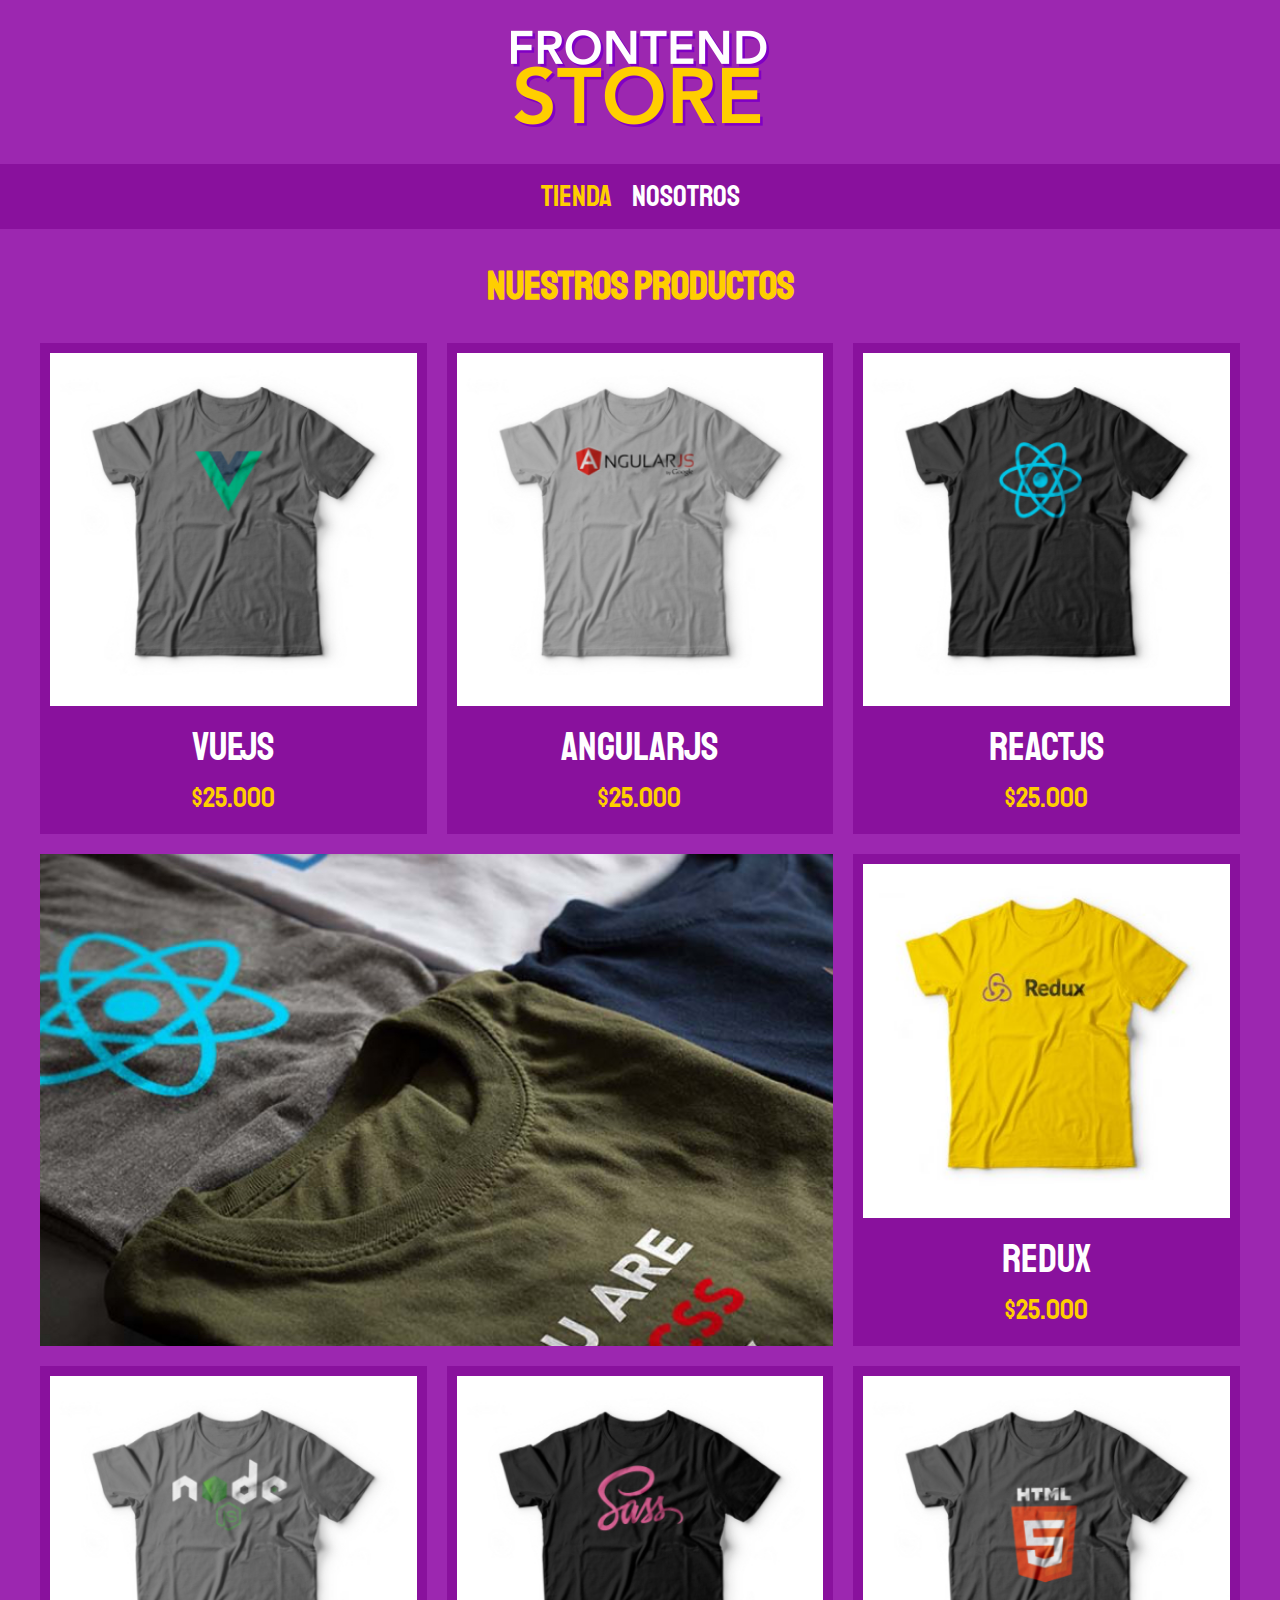
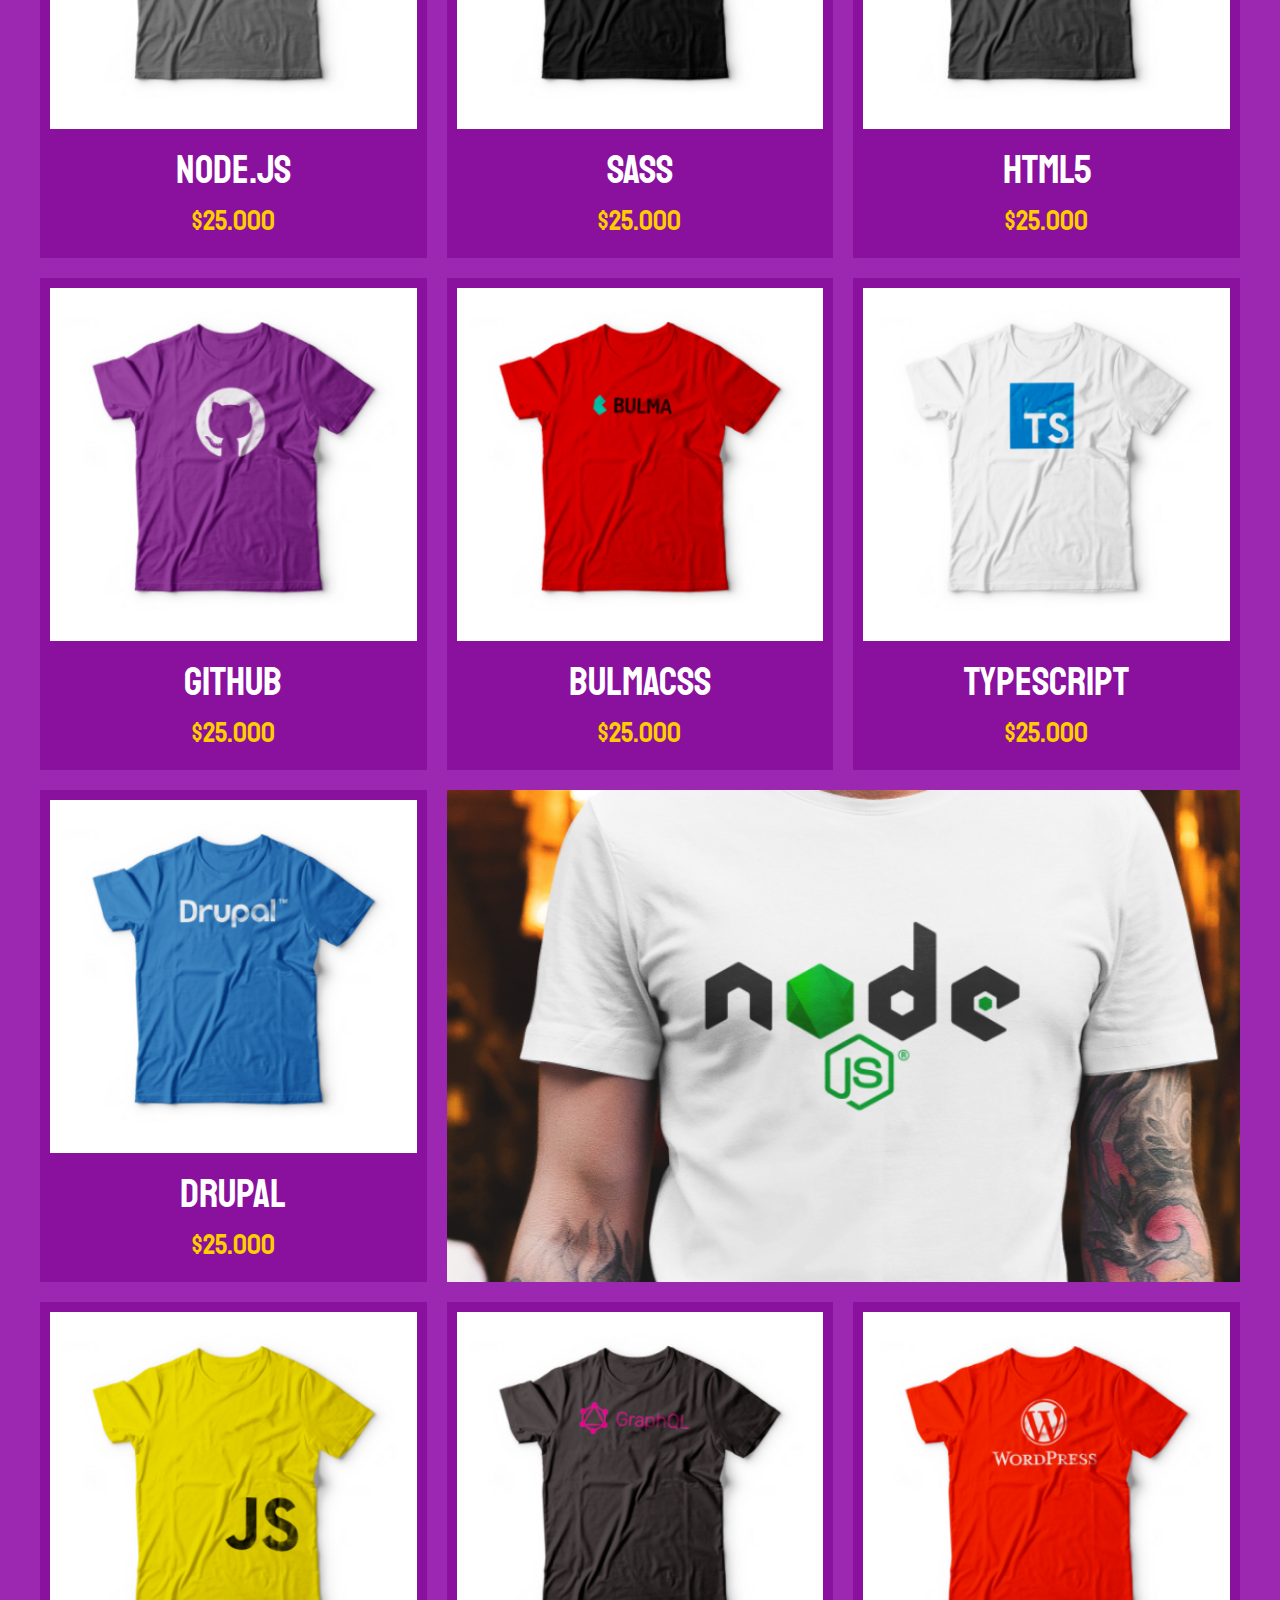
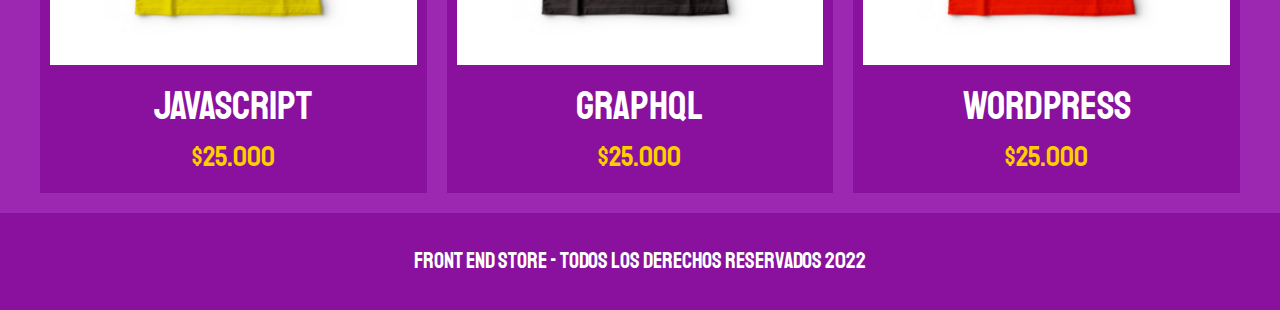
<file: FrontEndStore_inicio/index.html>
<!DOCTYPE html>
<html lang="en">

<head>
    <meta charset="UTF-8">
    <meta http-equiv="X-UA-Compatible" content="IE=edge">
    <meta name="viewport" content="width=device-width, initial-scale=1.0">
    <title>FrontEnd Store</title>
    <link rel="stylesheet" href="css/normalize.css">
    <link rel="stylesheet" href="css/style.css">
    <link rel="preconnect" href="https://fonts.googleapis.com">
    <link rel="preconnect" href="https://fonts.gstatic.com" crossorigin>
    <link href="https://fonts.googleapis.com/css2?family=Staatliches&display=swap" rel="stylesheet">
</head>

<body>
    <header class="header">
        <a href="index.html">
            <img class="header__logo" src="img/logo.png" alt="Logotipo">
        </a>
    </header>

    <nav class="navegacion">
        <a class="navegacion__enlace navegacion__enlace--activo" href="index.html">Tienda</a>
        <a class="navegacion__enlace" href="nosotros.html">Nosotros</a>
    </nav>

    <main class="contenedor"> 
        <h1>Nuestros Productos</h1>

        <div class="grid"> 
            <div class="producto">
                <a href="producto.html">
                    <img class="producto__imagen" src="img/1.jpg" alt="imagen camisa">
                    <div class="producto__informacion">
                        <p class="producto__nombre"> VueJS </p>
                        <p class="producto__precio">$25.000</p>
                    </div>
                </a>
            </div><!--.producto-->
            <div class="producto">
                <a href="producto.html">
                    <img class="producto__imagen" src="img/2.jpg" alt="imagen camisa">
                    <div class="producto__informacion">
                        <p class="producto__nombre"> AngularJS </p>
                        <p class="producto__precio">$25.000</p>
                    </div>
                </a>
            </div><!--.producto-->
            <div class="producto">
                <a href="producto.html">
                    <img class="producto__imagen" src="img/3.jpg" alt="imagen camisa">
                    <div class="producto__informacion">
                        <p class="producto__nombre"> ReactJS </p>
                        <p class="producto__precio">$25.000</p>
                    </div>
                </a>
            </div><!--.producto-->
            <div class="producto">
                <a href="producto.html">
                    <img class="producto__imagen" src="img/4.jpg" alt="imagen camisa">
                    <div class="producto__informacion">
                        <p class="producto__nombre"> Redux </p>
                        <p class="producto__precio">$25.000</p>
                    </div>
                </a>
            </div><!--.producto-->
            <div class="producto">
                <a href="producto.html">
                    <img class="producto__imagen" src="img/5.jpg" alt="imagen camisa">
                    <div class="producto__informacion">
                        <p class="producto__nombre"> Node.js </p>
                        <p class="producto__precio">$25.000</p>
                    </div>
                </a>
            </div><!--.producto-->
            <div class="producto">
                <a href="producto.html">
                    <img class="producto__imagen" src="img/6.jpg" alt="imagen camisa">
                    <div class="producto__informacion">
                        <p class="producto__nombre"> SASS </p>
                        <p class="producto__precio">$25.000</p>
                    </div>
                </a>
            </div><!--.producto-->
            <div class="producto">
                <a href="producto.html">
                    <img class="producto__imagen" src="img/7.jpg" alt="imagen camisa">
                    <div class="producto__informacion">
                        <p class="producto__nombre"> HTML5 </p>
                        <p class="producto__precio">$25.000</p>
                    </div>
                </a>
            </div><!--.producto-->
            <div class="producto">
                <a href="producto.html">
                    <img class="producto__imagen" src="img/8.jpg" alt="imagen camisa">
                    <div class="producto__informacion">
                        <p class="producto__nombre"> Github </p>
                        <p class="producto__precio">$25.000</p>
                    </div>
                </a>
            </div><!--.producto-->
            <div class="producto">
                <a href="producto.html">
                    <img class="producto__imagen" src="img/9.jpg" alt="imagen camisa">
                    <div class="producto__informacion">
                        <p class="producto__nombre"> BulmaCSS </p>
                        <p class="producto__precio">$25.000</p>
                    </div>
                </a>
            </div><!--.producto-->
            <div class="producto">
                <a href="producto.html">
                    <img class="producto__imagen" src="img/10.jpg" alt="imagen camisa">
                    <div class="producto__informacion">
                        <p class="producto__nombre"> TypeScript </p>
                        <p class="producto__precio">$25.000</p>
                    </div>
                </a>
            </div><!--.producto-->
            <div class="producto">
                <a href="producto.html">
                    <img class="producto__imagen" src="img/11.jpg" alt="imagen camisa">
                    <div class="producto__informacion">
                        <p class="producto__nombre"> Drupal </p>
                        <p class="producto__precio">$25.000</p>
                    </div>
                </a>
            </div><!--.producto-->
            <div class="producto">
                <a href="producto.html">
                    <img class="producto__imagen" src="img/12.jpg" alt="imagen camisa">
                    <div class="producto__informacion">
                        <p class="producto__nombre"> JavaScript </p>
                        <p class="producto__precio">$25.000</p>
                    </div>
                </a>
            </div><!--.producto-->
            <div class="producto">
                <a href="producto.html">
                    <img class="producto__imagen" src="img/13.jpg" alt="imagen camisa">
                    <div class="producto__informacion">
                        <p class="producto__nombre"> GraphQL </p>
                        <p class="producto__precio">$25.000</p> 
                    </div>
                </a>
            </div><!--.producto-->
            <div class="producto">
                <a href="producto.html">
                    <img class="producto__imagen" src="img/14.jpg" alt="imagen camisa">
                    <div class="producto__informacion">
                        <p class="producto__nombre"> WordPress </p>
                        <p class="producto__precio">$25.000</p>
                    </div>
                </a>
            </div><!--.producto-->

            <div class="grafico grafico--camisas"></div>
            <div class="grafico grafico--node"></div>
        </div>
    </main>

    <footer class="footer">
        <p class="footer__texto">Front End Store - Todos los derechos reservados 2022</p>
    </footer>

</body>

</html>
</file>
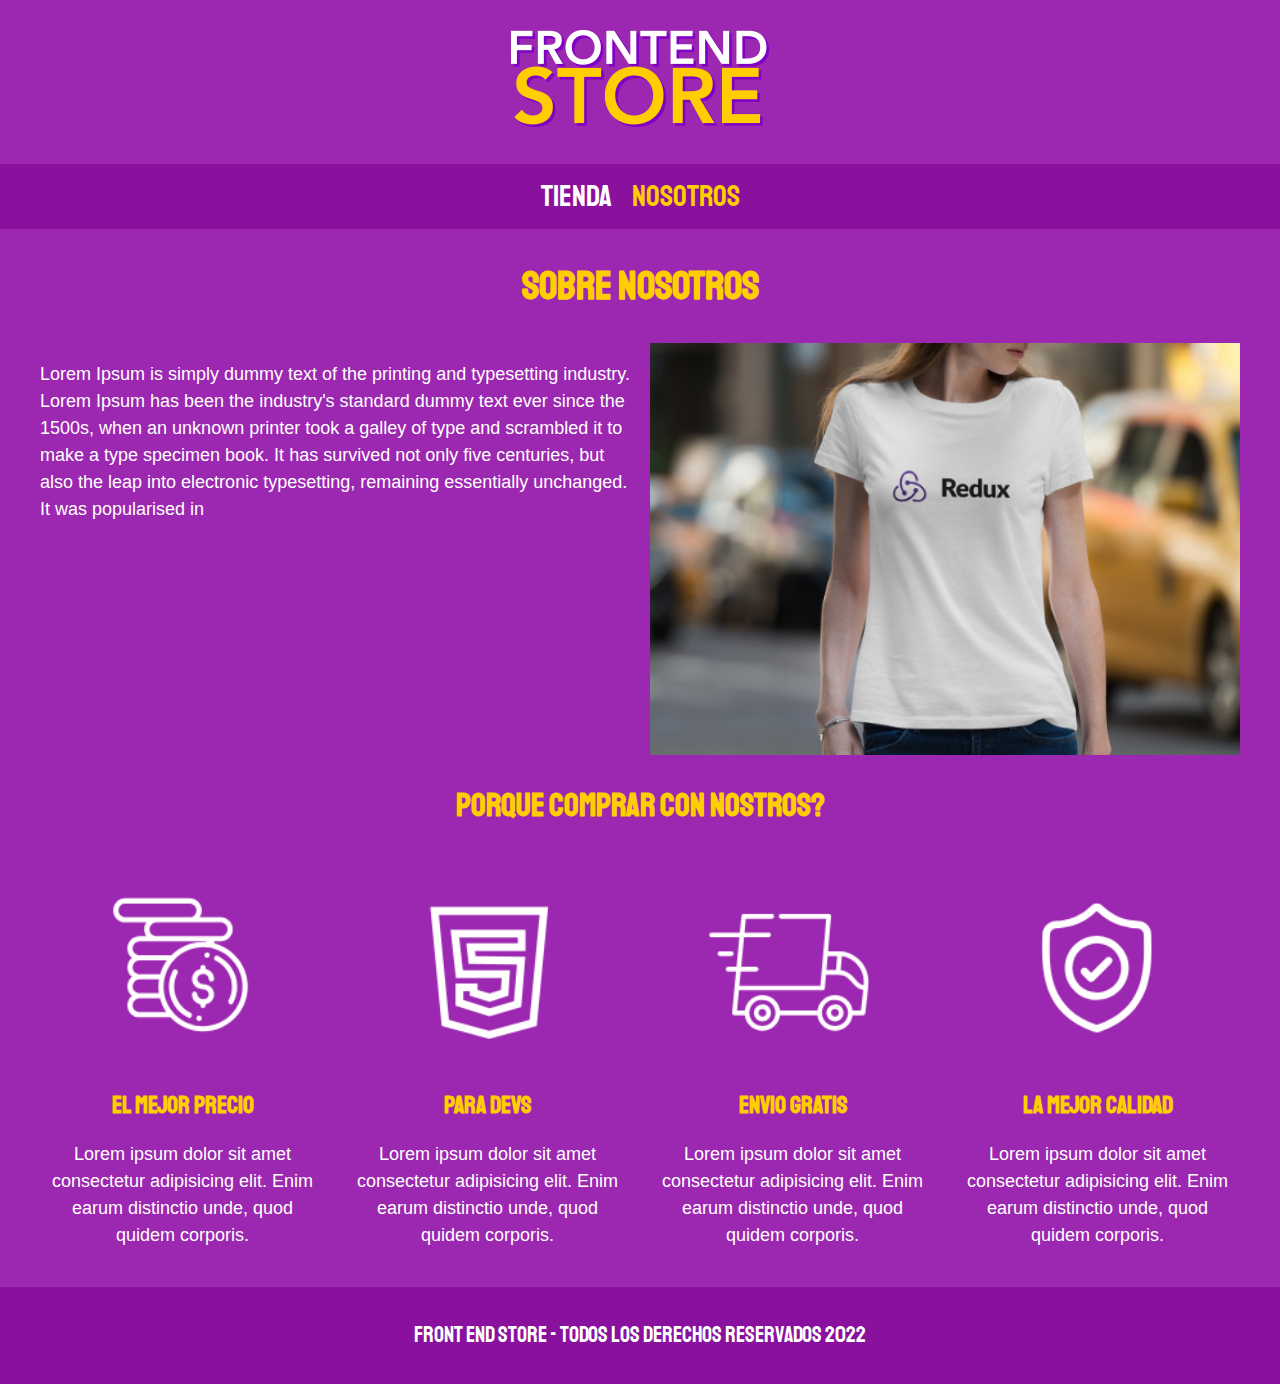
<file: FrontEndStore_inicio/nosotros.html>
<!DOCTYPE html>
<html lang="en">

<head>
    <meta charset="UTF-8">
    <meta http-equiv="X-UA-Compatible" content="IE=edge">
    <meta name="viewport" content="width=device-width, initial-scale=1.0">
    <title>FrontEnd Store</title>
    <link rel="stylesheet" href="css/normalize.css">
    <link rel="stylesheet" href="css/style.css">
    <link rel="preconnect" href="https://fonts.googleapis.com">
    <link rel="preconnect" href="https://fonts.gstatic.com" crossorigin>
    <link href="https://fonts.googleapis.com/css2?family=Staatliches&display=swap" rel="stylesheet">
</head>

<body>
    <header class="header">
        <a href="index.html">
            <img class="header__logo" src="img/logo.png" alt="Logotipo">
        </a>
    </header>

    <nav class="navegacion">
        <a class="navegacion__enlace" href="index.html">Tienda</a>
        <a class="navegacion__enlace navegacion__enlace--activo" href="nosotros.html">Nosotros</a>
    </nav>

    <main class="contenedor">
        <h1>Sobre Nosotros</h1>
        <div class="nosotros">
            <div class="nosotros__contenido">
                <p>Lorem Ipsum is simply dummy text of the printing and typesetting industry. Lorem Ipsum has been the
                    industry's standard dummy text ever since the 1500s, when an unknown printer took a galley of type
                    and
                    scrambled it to make a type specimen book. It has survived not only five centuries, but also the
                    leap
                    into electronic typesetting, remaining essentially unchanged. It was popularised in</p>
            </div>
            <img class="nosotros__imagen" src="img/nosotros.jpg" alt="imagen nosotros">
        </div>
    </main>

    <section class="contenedor comprar">
        <h2 class="comprar__titulo">Porque comprar con nostros?</h2>
        <div class="bloques">
            <div class="bloque">
                <img class="bloque__imagen" src="img/icono_1.png" alt="porque comprar">
                <h3 class="bloque__titulo">El mejor precio</h3>
                <p>Lorem ipsum dolor sit amet consectetur adipisicing elit. Enim earum distinctio unde, quod quidem
                    corporis.</p>
            </div>

            <div class="bloque">
                <img class="bloque__imagen" src="img/icono_2.png" alt="porque comprar">
                <h3 class="bloque__titulo">Para devs</h3>
                <p>Lorem ipsum dolor sit amet consectetur adipisicing elit. Enim earum distinctio unde, quod quidem
                    corporis.</p>
            </div>

            <div class="bloque">
                <img class="bloque__imagen" src="img/icono_3.png" alt="porque comprar">
                <h3 class="bloque__titulo">Envio Gratis</h3>
                <p>Lorem ipsum dolor sit amet consectetur adipisicing elit. Enim earum distinctio unde, quod quidem
                    corporis.</p>
            </div>

            <div class="bloque">
                <img class="bloque__imagen" src="img/icono_4.png" alt="porque comprar">
                <h3 class="bloque__titulo">La Mejor Calidad</h3>
                <p>Lorem ipsum dolor sit amet consectetur adipisicing elit. Enim earum distinctio unde, quod quidem
                    corporis.</p>
            </div>
        </div>
    </section>

    <footer class="footer">
        <p class="footer__texto">Front End Store - Todos los derechos reservados 2022</p>
    </footer>

</body>

</html>
</file>
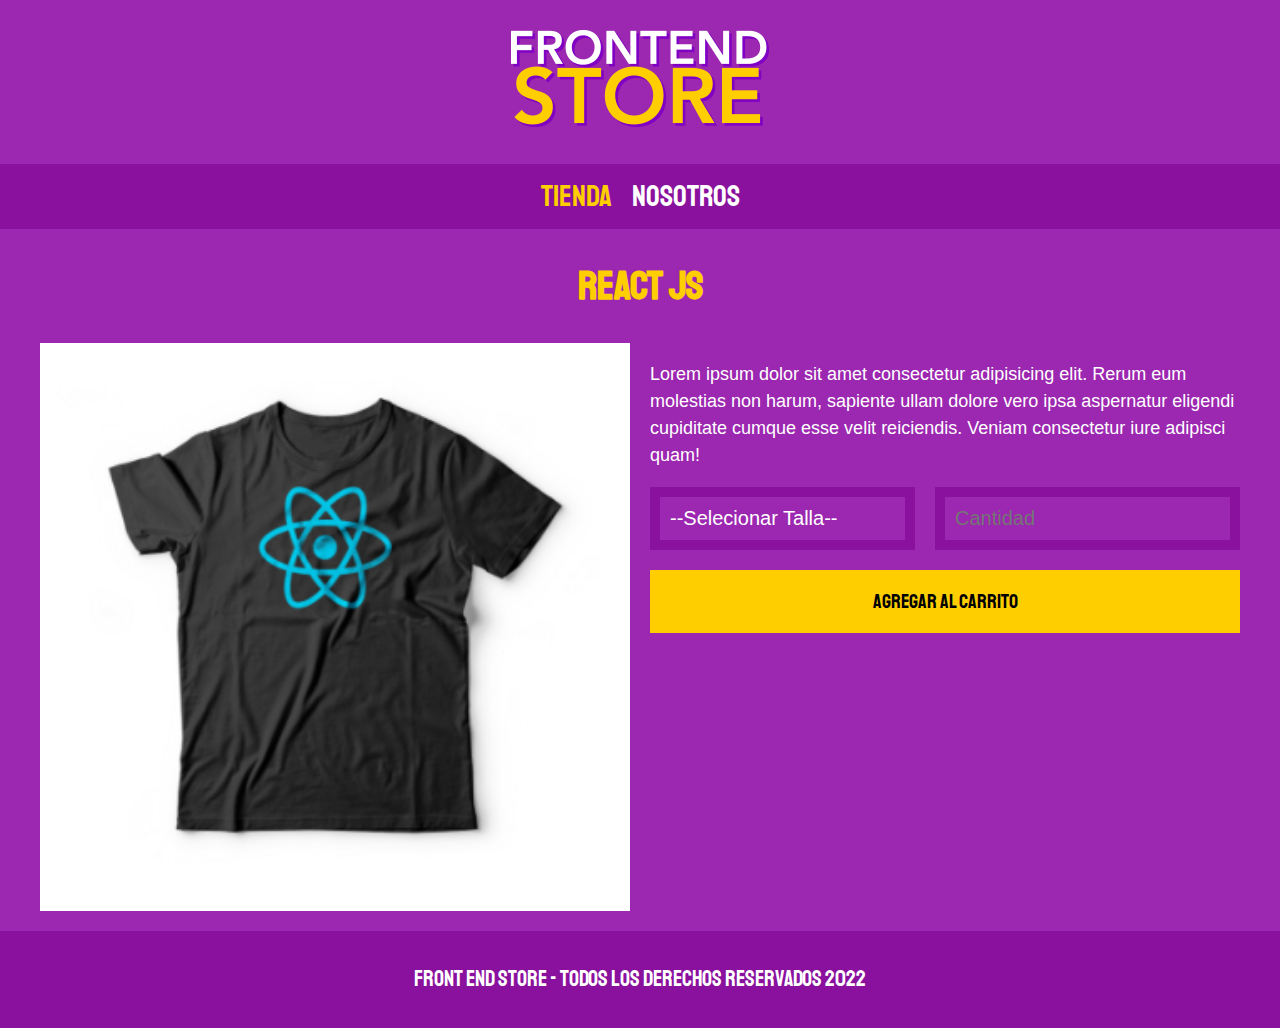
<file: FrontEndStore_inicio/producto.html>
<!DOCTYPE html>
<html lang="en">

<head>
    <meta charset="UTF-8">
    <meta http-equiv="X-UA-Compatible" content="IE=edge">
    <meta name="viewport" content="width=device-width, initial-scale=1.0">
    <title>FrontEnd Store</title>
    <link rel="stylesheet" href="css/normalize.css">
    <link rel="stylesheet" href="css/style.css">
    <link rel="preconnect" href="https://fonts.googleapis.com">
    <link rel="preconnect" href="https://fonts.gstatic.com" crossorigin>
    <link href="https://fonts.googleapis.com/css2?family=Staatliches&display=swap" rel="stylesheet">
</head>

<body>
    <header class="header">
        <a href="index.html">
            <img class="header__logo" src="img/logo.png" alt="Logotipo">
        </a>
    </header>

    <nav class="navegacion">
        <a class="navegacion__enlace navegacion__enlace--activo" href="index.html">Tienda</a>
        <a class="navegacion__enlace" href="nosotros.html">Nosotros</a>
    </nav>

    <main class="contenedor">
        <h1>React JS</h1>
        <div class="camisa">
            <img class="camisa__imagen" src="img/3.jpg" alt="imagen del producto">
            <div class="camisa__contenido">
                <p>Lorem ipsum dolor sit amet consectetur adipisicing elit. Rerum eum molestias non harum, sapiente
                    ullam dolore vero ipsa aspernatur eligendi cupiditate cumque esse velit reiciendis. Veniam
                    consectetur iure adipisci quam!</p>
                    <form class="formulario">
                        <select class="formulario__campo">
                            <option disabled selected>--Selecionar Talla--</option>
                            <option>Chica</option>
                            <option>Mediana</option>
                            <option>Grande</option>
                        </select>
                        <input class="formulario__campo" type="number" placeholder="Cantidad" min="1">
                        <input class="formulario__submit" type="submit" value="Agregar al Carrito">
                    </form>
            </div>
        </div>
    </main>

    <footer class="footer">
        <p class="footer__texto">Front End Store - Todos los derechos reservados 2022</p>
    </footer>

</body>

</html>
</file>
<file: FrontEndStore_inicio/css/style.css>
:root {
    --primario: #9c27b0;
    --primarioOscuro: #89119d;
    --secundario: #ffce00;
    --secundarioOscuro: rgb(233, 287, 2);
    --blanco: #fff;
    --negro: #000;

    --fuentePrincipal: 'Staatliches', cursive;
}

html {
    box-sizing: border-box;
    font-size: 62.5%;
}

/**globales**/

body {
    background-color: var(--primario);
    font-size: 1.6rem;
    line-height: 1.5;
}

p {
    font-size: 1.8rem;
    font-family: Arial, Helvetica, sans-serif;
    color: var(--blanco);
}

a {
    text-decoration: none;
}

img {
    width: 100%;
}

.contenedor {
    max-width: 120rem;
    margin: 0 auto;
}

h1,
h2,
h3 {
    text-align: center;
    color: var(--secundario);
    font-family: var(--fuentePrincipal);
}

h1 {
    font-size: 4rem;
}

h2 {
    font-size: 3.2rem;
}

h3 {
    font-size: 2.4rem;
}


/**header**/
.header {
    display: flex;
    justify-content: center;
}

.header__logo {
    margin: 3rem 0;
}

/**footer**/

.footer {
    background-color: var(--primarioOscuro);
    padding: 1rem 0;
    margin-top: 2rem;
}

.footer__texto {
    font-family: var(--fuentePrincipal);
    text-align: center;
    font-size: 2.2rem;

}

/**navegacion**/

.navegacion {
    background-color: var(--primarioOscuro);
    padding: 1rem 0;
    display: flex;
    justify-content: center;
    /*gap: 2rem; separacion forma nueva*/
}

.navegacion__enlace {
    font-family: var(--fuentePrincipal);
    color: var(--blanco);
    font-size: 3rem;
    margin-right: 2rem;
}

.navegacion__enlace:last-of-type {
    margin-right: 0;
}

.navegacion__enlace--activo,
.navegacion__enlace:hover {
    color: var(--secundario);

}

/*grid*/

.grid {
    display: grid;
    grid-template-columns: repeat(2, 1fr);
    gap: 2rem;
}

@media (min-width: 768px) {
    .grid {
        grid-template-columns: repeat(3, 1fr);
    }
}

/*productos*/

.producto {
    background-color: var(--primarioOscuro);
    padding: 1rem;
}

.producto__nombre {
    font-size: 4rem;
}

.producto__precio {
    font-size: 2.8rem;
    color: var(--secundario);
}

.producto__nombre,
.producto__precio {
    font-family: var(--fuentePrincipal);
    margin: 1rem 0;
    text-align: center;
    line-height: 1.2
}

/*graficos*/

.grafico {
    min-height: 30rem;
    background-repeat: no-repeat;
    background-size: cover;
    grid-column: 1 / 3;
}

.grafico--camisas {
    grid-row: 2 / 3;

    background-image: url(../img/grafico1.jpg);
}

.grafico--node {
    background-image: url(../img/grafico2.jpg);
    grid-row: 8 / 9;

}

@media (min-width: 768px) {


    .grafico--node {
        grid-row: 5 / 6;
        grid-column: 2 /4;

    }
}

/*nosotro*/

.nosotros {
    display: grid;
    grid-template-rows: repeat(2, auto);
}

@media (min-width: 768px) {
    .nosotros {

        grid-template-columns: repeat(2, 1fr);
        column-gap: 2rem;
    }
}

.nosotros__imagen {
    grid-row: 1 / 2;    
}

@media (min-width: 768px) {
    .nosotros__imagen {
        grid-column: 2 / 3;
    }
}

.bloques {
    display: grid;
    grid-template-columns: repeat(2, 1fr);
    gap: 2rem;
}

@media (min-width: 768px) {
    .bloques {
        grid-template-columns: repeat(4, 1fr);
    }
}

.bloque {
    text-align: center;
}


.bloque__titulo {
    margin: 0;
}

/*Pagina del producto*/

@media (min-width: 768px) {
    .camisa {
        display: grid;
        grid-template-columns: repeat(2, 1fr);
        column-gap: 2rem;
    }
}

.formulario {
    display: grid;
    grid-template-columns: repeat(2, 1fr);
    gap: 2rem;

}

.formulario__campo {    
    border: 1rem solid var(--primarioOscuro);
    background-color: transparent;
    color: var(--blanco);
    font-size: 2rem;
    font-family: Arial, Helvetica, sans-serif;
    padding: 1rem;
    appearance: none;    
}

.formulario__submit {
    background-color: var(--secundario);
    border: none;
    font-size: 2rem;
    font-family: var(--fuentePrincipal);
    padding: 2rem;
    transition: background-color .3s ease;
    grid-column: 1 / 3;
}

.formulario__submit:hover {
    cursor: pointer;
    background-color: var(--secundarioOscuro);
}
</file>
